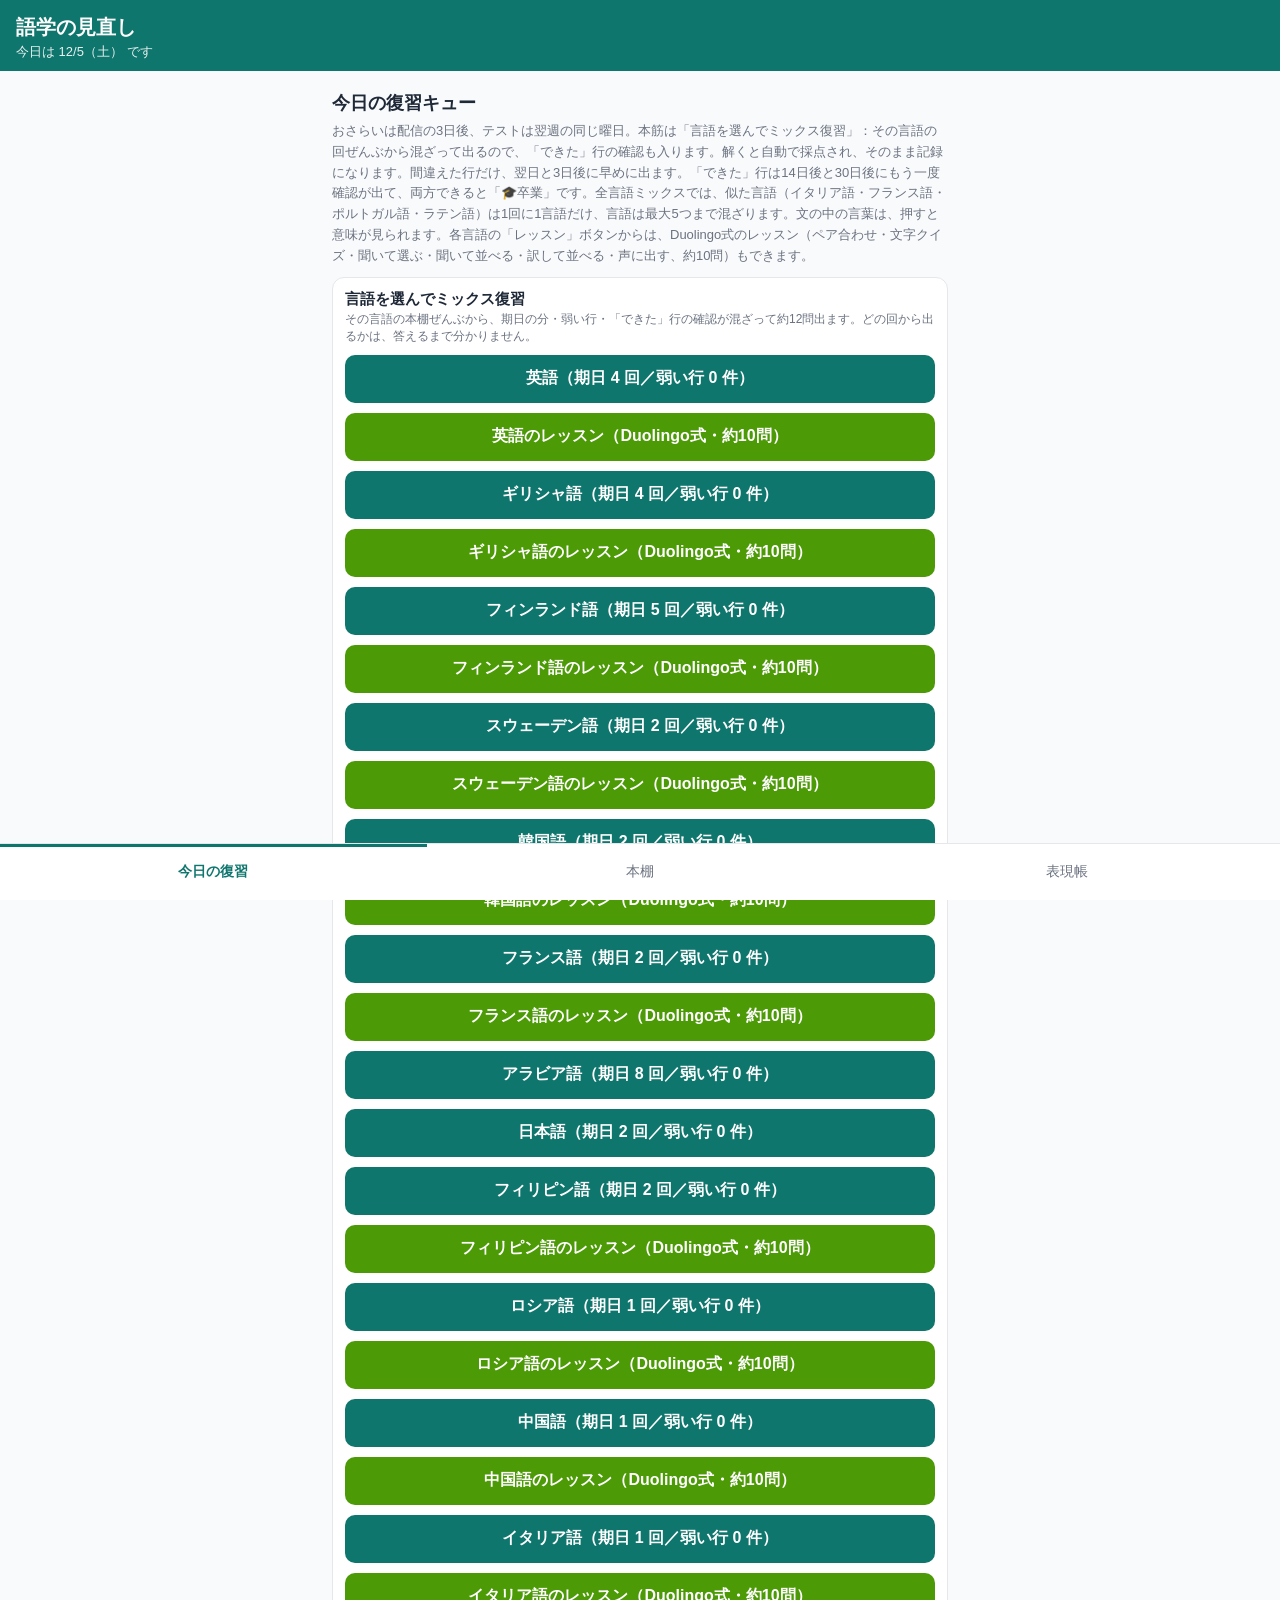
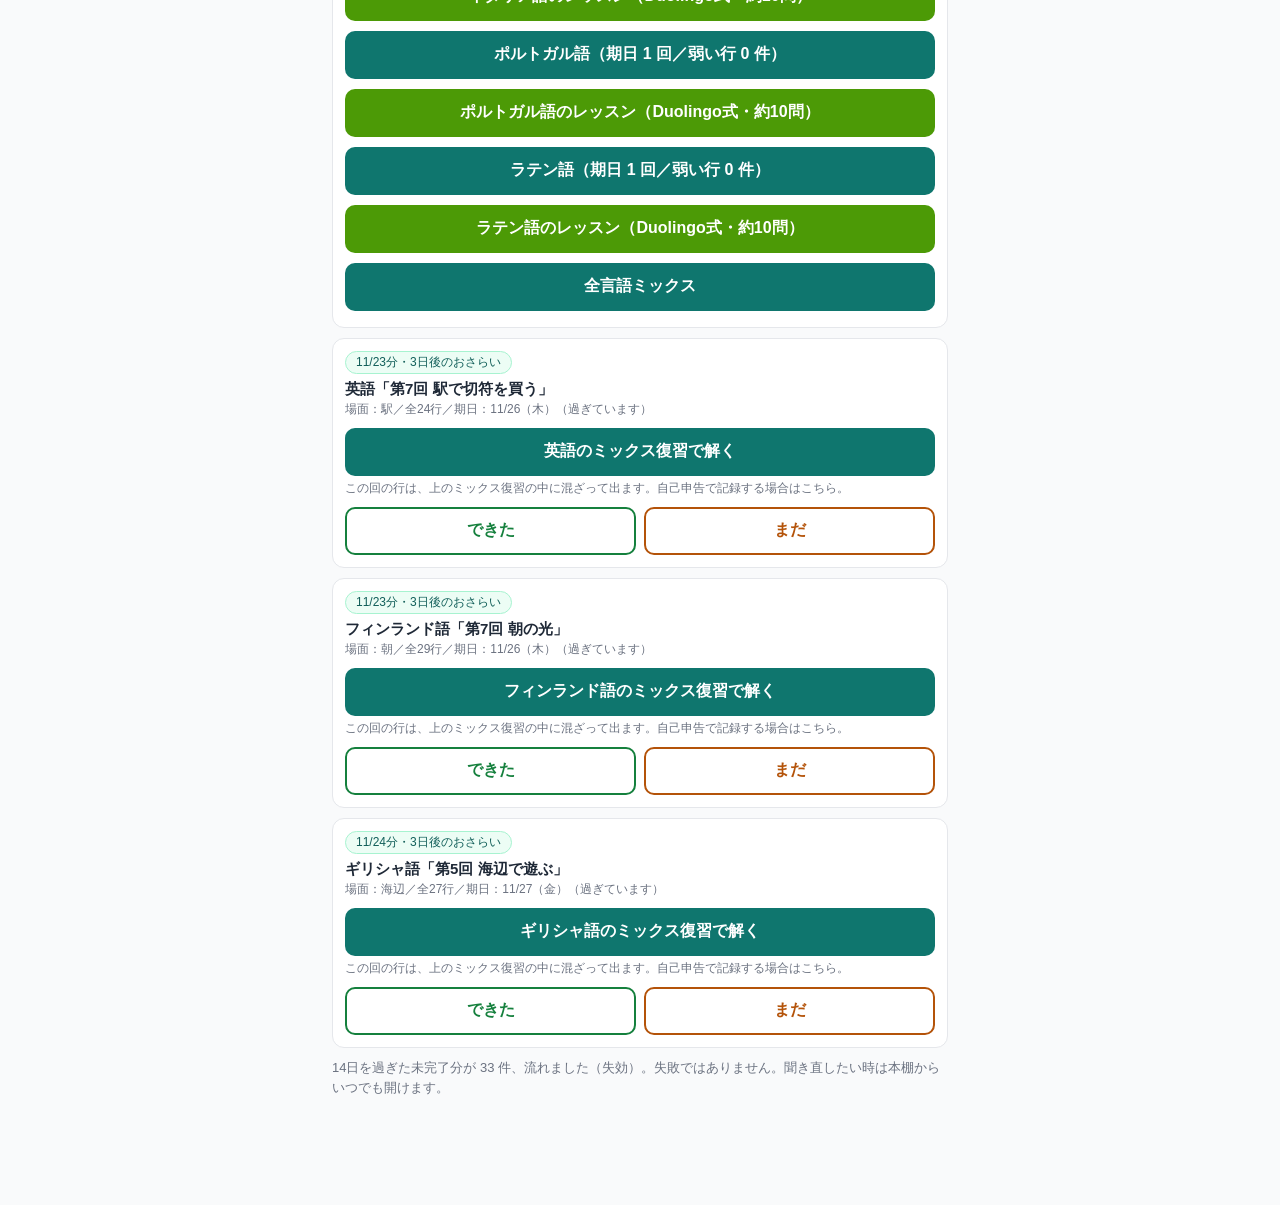
<file: language-review/index.html>
<!DOCTYPE html>
<html lang="ja">
<head>
<meta charset="UTF-8">
<meta name="viewport" content="width=device-width, initial-scale=1, viewport-fit=cover">
<title>語学の見直し</title>
<meta name="theme-color" content="#0f766e">
<link rel="manifest" href="manifest.webmanifest">
<link rel="icon" type="image/png" href="icons/icon-192.png">
<link rel="apple-touch-icon" href="icons/icon-192.png">
<link rel="stylesheet" href="style.css">
</head>
<body>
<header class="app-header">
  <h1>語学の見直し</h1>
  <p id="today-label" class="today-label"></p>
</header>

<main id="main">
  <!-- 1. 今日の復習キュー -->
  <section id="view-queue" class="view">
    <h2>今日の復習キュー</h2>
    <p class="hint">おさらいは配信の3日後、テストは翌週の同じ曜日。本筋は「言語を選んでミックス復習」：その言語の回ぜんぶから混ざって出るので、「できた」行の確認も入ります。解くと自動で採点され、そのまま記録になります。間違えた行だけ、翌日と3日後に早めに出ます。「できた」行は14日後と30日後にもう一度確認が出て、両方できると「🎓卒業」です。全言語ミックスでは、似た言語（イタリア語・フランス語・ポルトガル語・ラテン語）は1回に1言語だけ、言語は最大5つまで混ざります。文の中の言葉は、押すと意味が見られます。各言語の「レッスン」ボタンからは、Duolingo式のレッスン（ペア合わせ・文字クイズ・聞いて選ぶ・聞いて並べる・訳して並べる・声に出す、約10問）もできます。</p>
    <div id="queue-list"></div>
  </section>

  <!-- 2. 本棚 -->
  <section id="view-shelf" class="view" hidden>
    <div id="shelf-list"></div>
    <div id="episode-detail" hidden></div>
  </section>

  <!-- 3. 表現帳 -->
  <section id="view-phrases" class="view" hidden>
    <h2>表現帳</h2>
    <div class="filters">
      <label>言語
        <select id="filter-lang"></select>
      </label>
      <label class="check">
        <input type="checkbox" id="filter-mistakes"> 間違えた物だけ
      </label>
    </div>
    <p id="phrases-count" class="hint"></p>
    <div id="phrases-list"></div>
  </section>

  <!-- 4. クイズ -->
  <section id="view-quiz" class="view" hidden>
    <div id="quiz-box"></div>
  </section>
</main>

<nav class="tabbar">
  <button data-tab="queue" class="tab active">今日の復習</button>
  <button data-tab="shelf" class="tab">本棚</button>
  <button data-tab="phrases" class="tab">表現帳</button>
</nav>

<script src="data.js"></script>
<script src="app.js"></script>
<script>
if ("serviceWorker" in navigator) {
  window.addEventListener("load", function () {
    navigator.serviceWorker.register("sw.js").catch(function () { /* 登録できなくてもアプリは動く */ });
  });
}
</script>
</body>
</html>
</file>
<file: language-review/style.css>
/* 語学の見直しアプリ（フェーズ1）モバイル優先の素朴なCSS */
:root {
  --teal: #0f766e;
  --teal-dark: #115e59;
  --ok: #15803d;
  --mada: #b45309;
  --ink: #1f2937;
  --sub: #6b7280;
  --line: #e5e7eb;
  --bg: #f9fafb;
  --card: #ffffff;
}
* { box-sizing: border-box; }
html, body { margin: 0; padding: 0; }
body {
  font-family: -apple-system, "Hiragino Kaku Gothic ProN", "Noto Sans JP", sans-serif;
  color: var(--ink);
  background: var(--bg);
  -webkit-text-size-adjust: 100%;
}
.app-header {
  background: var(--teal);
  color: #fff;
  padding: 14px 16px 10px;
  position: sticky; top: 0; z-index: 5;
}
.app-header h1 { font-size: 20px; margin: 0; }
.today-label { margin: 2px 0 0; font-size: 13px; opacity: .9; }
main {
  max-width: 640px;
  margin: 0 auto;
  padding: 12px 12px 96px;
}
.view h2 { font-size: 18px; margin: 8px 0 6px; }
.hint { color: var(--sub); font-size: 13px; line-height: 1.6; margin: 4px 0 10px; }
.card, .qitem, .ep-row, .phrase-row, .line-row {
  background: var(--card);
  border: 1px solid var(--line);
  border-radius: 12px;
  padding: 12px;
  margin-bottom: 10px;
}
.card h3 { margin: 0 0 8px; font-size: 16px; }
.card p { line-height: 1.7; font-size: 14px; margin: 6px 0; }
.reason {
  display: inline-block;
  background: #ecfdf5;
  color: var(--teal-dark);
  border: 1px solid #a7f3d0;
  border-radius: 999px;
  padding: 2px 10px;
  font-size: 12px;
  margin-bottom: 6px;
}
.reason.weak { background: #fffbeb; border-color: #fde68a; color: #92400e; }
.reason.tail { background: #fdf4ff; border-color: #f0abfc; color: #86198f; }
.q-title { font-weight: 700; font-size: 15px; }
.q-text { font-size: 16px; line-height: 1.6; margin: 4px 0; }
.q-ja { color: var(--sub); font-size: 14px; }
.q-meta { color: var(--sub); font-size: 12px; margin-top: 2px; }
.mark-btns { display: flex; gap: 8px; margin-top: 10px; }
button.ok, button.mada {
  flex: 1;
  min-height: 48px;
  font-size: 16px;
  font-weight: 700;
  border-radius: 10px;
  border: 2px solid;
  background: #fff;
  cursor: pointer;
}
button.ok { color: var(--ok); border-color: var(--ok); }
button.mada { color: var(--mada); border-color: var(--mada); }
button.ok:active { background: #f0fdf4; }
button.mada:active { background: #fffbeb; }
.badge {
  display: inline-block; font-size: 12px; border-radius: 999px;
  padding: 1px 8px; border: 1px solid var(--line); color: var(--sub);
  vertical-align: middle;
}
.badge.ok { color: var(--ok); border-color: var(--ok); }
.badge.mada { color: var(--mada); border-color: var(--mada); }
.badge.done { color: var(--teal-dark); border-color: var(--teal); }
.badge.grad { color: #b45309; border-color: #d97706; background: #fffbeb; }
.lang-head { font-size: 16px; margin: 16px 0 8px; }
.ep-row { cursor: pointer; width: 100%; text-align: left; font: inherit; }
.ep-row .ep-title { font-weight: 700; font-size: 15px; }
.ep-row .ep-meta { color: var(--sub); font-size: 12px; margin-top: 2px; }
.back-btn {
  min-height: 44px; padding: 0 16px; font-size: 15px;
  border-radius: 10px; border: 1px solid var(--line); background: #fff;
  cursor: pointer; margin-bottom: 10px;
}
audio { width: 100%; margin: 8px 0 4px; }
.line-row .sp { font-weight: 700; color: var(--teal-dark); font-size: 13px; }
.line-row .tx { font-size: 16px; line-height: 1.6; }
.line-row .ja { color: var(--sub); font-size: 14px; }
.line-row .mark-btns button { min-height: 40px; font-size: 14px; }
.filters { display: flex; gap: 14px; align-items: center; flex-wrap: wrap; margin-bottom: 8px; }
.filters select {
  min-height: 44px; font-size: 15px; border-radius: 8px;
  border: 1px solid var(--line); background: #fff; padding: 0 8px;
}
.filters .check { font-size: 15px; display: flex; align-items: center; gap: 6px; min-height: 44px; }
.filters .check input { width: 22px; height: 22px; }
table.conv { border-collapse: collapse; width: 100%; margin: 8px 0; font-size: 14px; }
table.conv th, table.conv td { border: 1px solid var(--line); padding: 6px 8px; text-align: left; }
table.conv th { background: #f3f4f6; }
.empty {
  text-align: center; color: var(--sub); padding: 28px 12px;
  background: var(--card); border: 1px dashed var(--line); border-radius: 12px;
  line-height: 1.8;
}
.tabbar {
  position: fixed; left: 0; right: 0; bottom: 0;
  display: flex;
  background: #fff;
  border-top: 1px solid var(--line);
  padding-bottom: env(safe-area-inset-bottom);
  z-index: 10;
}
.tabbar .tab {
  flex: 1;
  min-height: 56px;
  border: none; background: none;
  font-size: 14px; color: var(--sub);
  cursor: pointer;
}
.tabbar .tab.active { color: var(--teal); font-weight: 700; box-shadow: inset 0 3px 0 var(--teal); }
[dir="rtl-text"] { unicode-bidi: plaintext; }

/* ---------- v3：クイズと読み上げ ---------- */
.q-actions { margin: 10px 0 4px; }
.quiz-btn {
  min-height: 48px; width: 100%;
  font-size: 16px; font-weight: 700;
  color: #fff; background: var(--teal);
  border: none; border-radius: 10px; cursor: pointer;
}
.quiz-btn:active { background: var(--teal-dark); }
button.speak-btn {
  border: 1px solid var(--line); background: #fff; border-radius: 999px;
  min-width: 36px; min-height: 36px; font-size: 16px; cursor: pointer;
  vertical-align: middle; padding: 2px 6px;
}
.quiz-head {
  display: flex; align-items: center; gap: 12px;
  font-size: 14px; color: var(--sub); margin: 6px 0 2px;
}
.quiz-head .quiz-quit {
  margin-left: auto; min-height: 36px; padding: 0 12px;
  border: 1px solid var(--line); background: #fff; border-radius: 8px;
  font-size: 13px; color: var(--sub); cursor: pointer;
}
.quiz-title { font-weight: 700; font-size: 15px; margin-bottom: 10px; }
.q-kind { color: var(--teal-dark); font-weight: 700; font-size: 14px; margin: 10px 0 6px; }
.q-prompt { font-size: 19px; line-height: 1.6; margin: 6px 0 12px; }
.options { display: flex; flex-direction: column; gap: 8px; }
.opt-btn {
  min-height: 52px; padding: 10px 12px; text-align: left;
  font-size: 16px; line-height: 1.5;
  background: var(--card); border: 2px solid var(--line); border-radius: 10px;
  cursor: pointer; font: inherit;
}
.opt-btn.correct { border-color: var(--ok); background: #f0fdf4; }
.opt-btn.wrong { border-color: #dc2626; background: #fef2f2; }
.opt-btn:disabled { cursor: default; opacity: .85; }
.feedback {
  margin-top: 14px; border-radius: 12px; padding: 12px;
  border: 1px solid var(--line); background: var(--card);
}
.feedback.good { border-color: var(--ok); background: #f0fdf4; }
.feedback.bad { border-color: #fde68a; background: #fffbeb; }
.fb-msg { font-weight: 700; font-size: 17px; margin-bottom: 6px; }
.fb-line { font-size: 16px; line-height: 1.6; }
.fb-line .ja, .feedback .ja { color: var(--sub); font-size: 14px; }
.order-answer, .order-pool {
  display: flex; flex-wrap: wrap; gap: 8px; align-items: center;
  min-height: 52px; padding: 8px; margin-bottom: 10px;
  border: 1px dashed var(--line); border-radius: 10px; background: var(--card);
}
.order-pool { border-style: solid; }
.chip {
  min-height: 44px; padding: 6px 14px; font-size: 16px;
  border: 2px solid var(--teal); color: var(--teal-dark);
  background: #fff; border-radius: 999px; cursor: pointer; font: inherit;
}
.chip.placed { background: var(--teal); color: #fff; }
.quiz-score { font-size: 20px; font-weight: 700; }

/* ---------- v4：入力形式・ペア合わせ・単語グロス ---------- */
.type-input {
  width: 100%; min-height: 52px; font-size: 18px; padding: 10px 12px;
  border: 2px solid var(--line); border-radius: 10px; margin: 6px 0 4px; font: inherit;
  background: var(--card); color: var(--ink);
}
.type-input:focus { border-color: var(--teal); outline: none; }
.fb-answer { font-size: 17px; font-weight: 700; margin: 4px 0; }
.match-cols { display: flex; gap: 10px; }
.match-col { flex: 1; display: flex; flex-direction: column; gap: 8px; }
.match-btn {
  min-height: 52px; padding: 10px; font-size: 15px; line-height: 1.5; text-align: left;
  background: var(--card); border: 2px solid var(--line); border-radius: 10px;
  cursor: pointer; font: inherit; color: var(--ink);
}
.match-btn.selected { border-color: var(--teal); background: #ecfdf5; }
.match-btn.matched { border-color: var(--ok); background: #f0fdf4; opacity: .75; cursor: default; }
.match-btn.wrong { border-color: #dc2626; background: #fef2f2; }
.gloss-word { border-bottom: 1px dotted var(--teal); cursor: pointer; }
.gloss-pop {
  position: absolute; z-index: 50; max-width: 260px;
  background: #111827; color: #fff; border-radius: 10px; padding: 8px 12px;
  box-shadow: 0 8px 24px rgba(0,0,0,.35); line-height: 1.5;
}
.gp-word { font-weight: 700; font-size: 16px; }
.gp-reading { font-size: 13px; opacity: .85; }
.gp-ja { font-size: 14px; }

/* ---------- v7：Duolingo式レッスン ---------- */
.lsn-btn { background: #4c9a06; }
.lsn-btn:active { background: #3e7d05; }
.lsn-top { display: flex; align-items: center; gap: 10px; margin: 6px 0 4px; }
.lsn-top .quiz-quit {
  min-height: 36px; padding: 0 12px;
  border: 1px solid var(--line); background: #fff; border-radius: 8px;
  font-size: 13px; color: var(--sub); cursor: pointer; white-space: nowrap;
}
.lsn-progress {
  flex: 1; height: 14px; border-radius: 999px;
  background: #e5e7eb; overflow: hidden;
}
.lsn-bar { height: 100%; background: #58a700; border-radius: 999px; transition: width .3s ease; }
.lsn-count { font-size: 13px; color: var(--sub); white-space: nowrap; }
.lsn-reading { font-size: 30px; font-weight: 800; text-align: center; margin: 16px 0 18px; letter-spacing: .02em; }
.lsn-grid { display: grid; grid-template-columns: 1fr 1fr; gap: 10px; }
.lsn-grid .opt-btn { text-align: center; font-size: 19px; min-height: 68px; }
.opt-btn.selected { border-color: var(--teal); background: #ecfdf5; }
.lsn-sound { display: flex; gap: 14px; justify-content: center; align-items: center; margin: 12px 0 18px; }
.lsn-play {
  width: 78px; height: 78px; border-radius: 22px; border: none;
  background: var(--teal); font-size: 34px; cursor: pointer; color: #fff;
  box-shadow: 0 3px 0 var(--teal-dark);
}
.lsn-play:active { background: var(--teal-dark); box-shadow: none; }
.lsn-play.slow {
  width: 56px; height: 56px; border-radius: 16px; font-size: 24px;
  background: #fff; border: 2px solid var(--teal); box-shadow: none;
}
.lsn-ja-prompt { font-size: 19px; line-height: 1.6; margin: 8px 0 12px; }
.lsn-hints { display: flex; flex-wrap: wrap; gap: 6px; margin: 6px 0 10px; }
.lsn-hint-chip {
  font-size: 13px; border: 1px solid var(--line); border-radius: 999px;
  padding: 3px 10px; background: #fff; color: var(--ink);
}
.lsn-say { font-size: 22px; font-weight: 700; line-height: 1.6; text-align: center; margin: 6px 0 8px; }
.lsn-mic-wrap { text-align: center; margin: 14px 0 6px; }
.lsn-mic {
  width: 84px; height: 84px; border-radius: 999px; border: none;
  background: #e0653a; font-size: 38px; cursor: pointer; color: #fff;
  box-shadow: 0 3px 0 #b34a26;
}
.lsn-mic:active { box-shadow: none; }
.lsn-mic:disabled { background: #f0a58c; cursor: default; }
.lsn-foot { margin-top: 16px; }
.lsn-check {
  width: 100%; min-height: 58px; font-size: 19px; font-weight: 800; letter-spacing: .12em;
  color: #fff; background: #58a700; border: none; border-radius: 12px; cursor: pointer;
  box-shadow: 0 3px 0 #3e7d05;
}
.lsn-check:active { box-shadow: none; }
.lsn-check:disabled { background: #d1d5db; color: #6b7280; cursor: default; box-shadow: none; }
</file>
